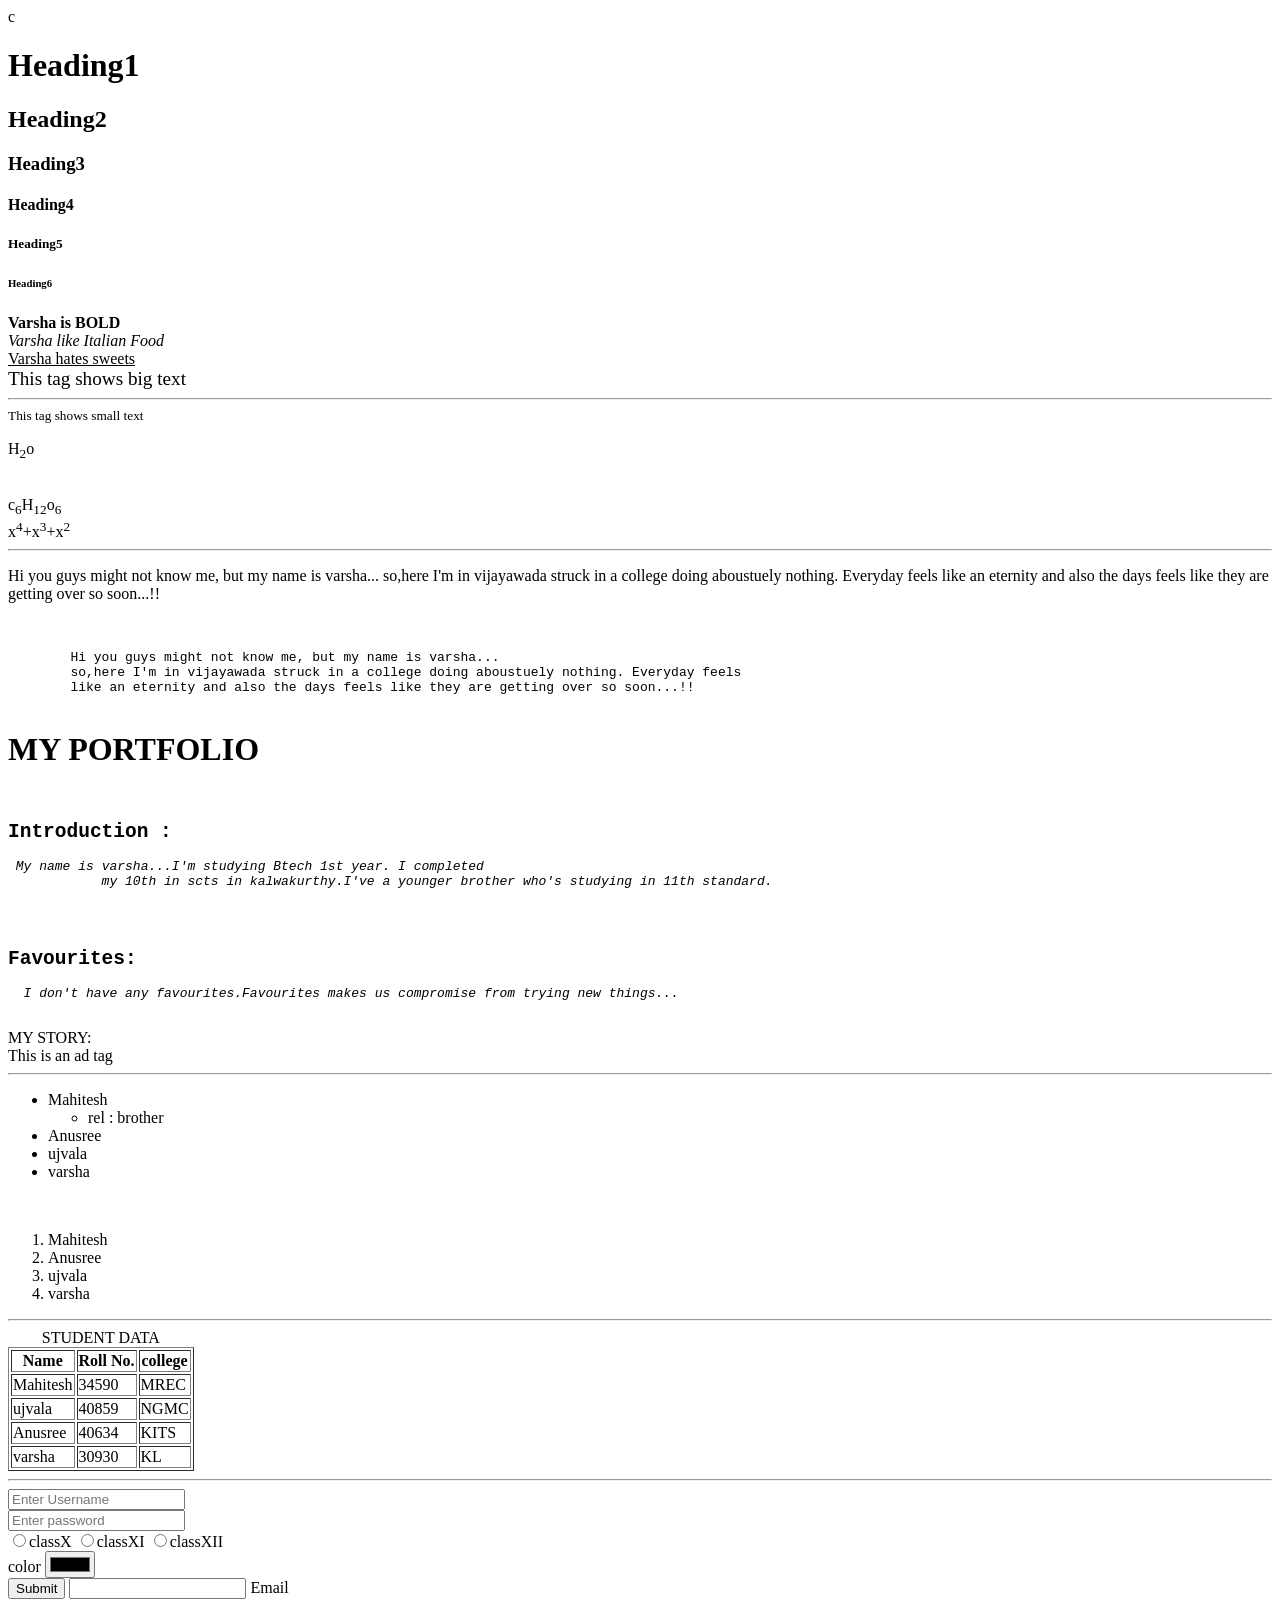
<file: index.html>
c<!DOCTYPE html>
<html lang="en">
<head>
    <meta charset="UTF-8">
    <meta name="viewport" content="width=device-width, initial-scale=1.0">
    <title>Document</title>
</head>
<body>
   <!-- <p> Hi...My name is varsha...!!</p>  -->
    <h1>Heading1</h1>
    <h2>Heading2</h2>
    <h3>Heading3</h3>
    <h4>Heading4</h4>
    <h5>Heading5</h5>
    <h6>Heading6</h6>
    <b>Varsha is BOLD</b>
    <br>
    <i>Varsha like Italian Food</i>
    <br>
    <u>Varsha hates sweets</u>
    <br>
    <big>This tag shows big text</big>
    <hr>
    <small>This tag shows small text</small>
    <br>
    <p>H<sub>2</sub>o</p>
    <br>
    c<sub>6</sub>H<sub>12</sub>o<sub>6</sub>
    <br>
    x<sup>4</sup>+x<sup>3</sup>+x<sup>2</sup>
    <hr>
    <p>
        Hi you guys might not know me, but my name is varsha...                               
        so,here I'm in vijayawada struck in a college doing aboustuely nothing. Everyday feels 
        like an eternity and also the days feels like they are getting over so soon...!!
    </p>
    <br>
    <pre>
        Hi you guys might not know me, but my name is varsha...                               
        so,here I'm in vijayawada struck in a college doing aboustuely nothing. Everyday feels 
        like an eternity and also the days feels like they are getting over so soon...!!
    </pre>
    <header><h1>MY PORTFOLIO</h1></header>
    <main>
        <section><pre>
           <h2>Introduction :</h2> <i>My name is varsha...I'm studying Btech 1st year. I completed 
            my 10th in scts in kalwakurthy.I've a younger brother who's studying in 11th standard.
           </i></pre>
        </section>
        <section><pre>
            <h2>Favourites:</h2> <i> I don't have any favourites.Favourites makes us compromise from trying new things...</i>
        </pre></section>
        <article>MY STORY:</article>
        <aside>This is an ad tag</aside>
        <hr>
        <ul>
            <li>Mahitesh</li>
            <ul>
            <li> rel : brother</li>
            </ul>
            <li>Anusree</li>
            <li>ujvala</li>
            <li> varsha</li>
        </ul>
        <br>
        <ol>
            <li>Mahitesh</li>
            <li>Anusree</li>
            <li>ujvala</li>
            <li>varsha</li>
        </ol>
        <hr>
        <table border="1">
            <thead>
            <caption>STUDENT DATA</caption>
            <tr>
                <th>Name</th>
                <th>Roll No.</th>
                <th>college</th>
            </tr>
            </thead>
            <tbody>
            <tr>
                <td>Mahitesh</td>
                <td>34590</td>
                <td>MREC</td>
            </tr>
            <tr>
                <td>ujvala</td>
                <td>40859</td>
                <td>NGMC</td>
            </tr>
            <tr>
                <td>Anusree</td>
                <td>40634</td>
                <td>KITS</td>
            </tr>
            <tr>
                <td>varsha</td>
                <td>30930</td>
                <td>KL</td>
            </tr>
            </tbody>
        </table>
<hr>
    </main>
    <form action = "/action.php">
        <input type="text" placeholder = "Enter Username">
        <br>
        <input type="password" placeholder = "Enter password">
        <br>
        <label for="id1">
        <input type="radio" value="class X" name="class" id="id1">classX
        </label>
        <label for="id2">
       <input type = "radio" value="classXI" name="class" id="id2">classXI
       </label>
       <label for="id3">
       <input type="radio" value="classXII" name="class" id="id3">classXII
       </label>
       <br>
       <label for = "color">color</label>
       <input type="color" name = "color" id= "">
       <br>
       <input type="submit" name="submit">
       <input type="clear" name="clear">
       <label for="email">Email</label>
       

    </form>

</body>
</html>
</file>
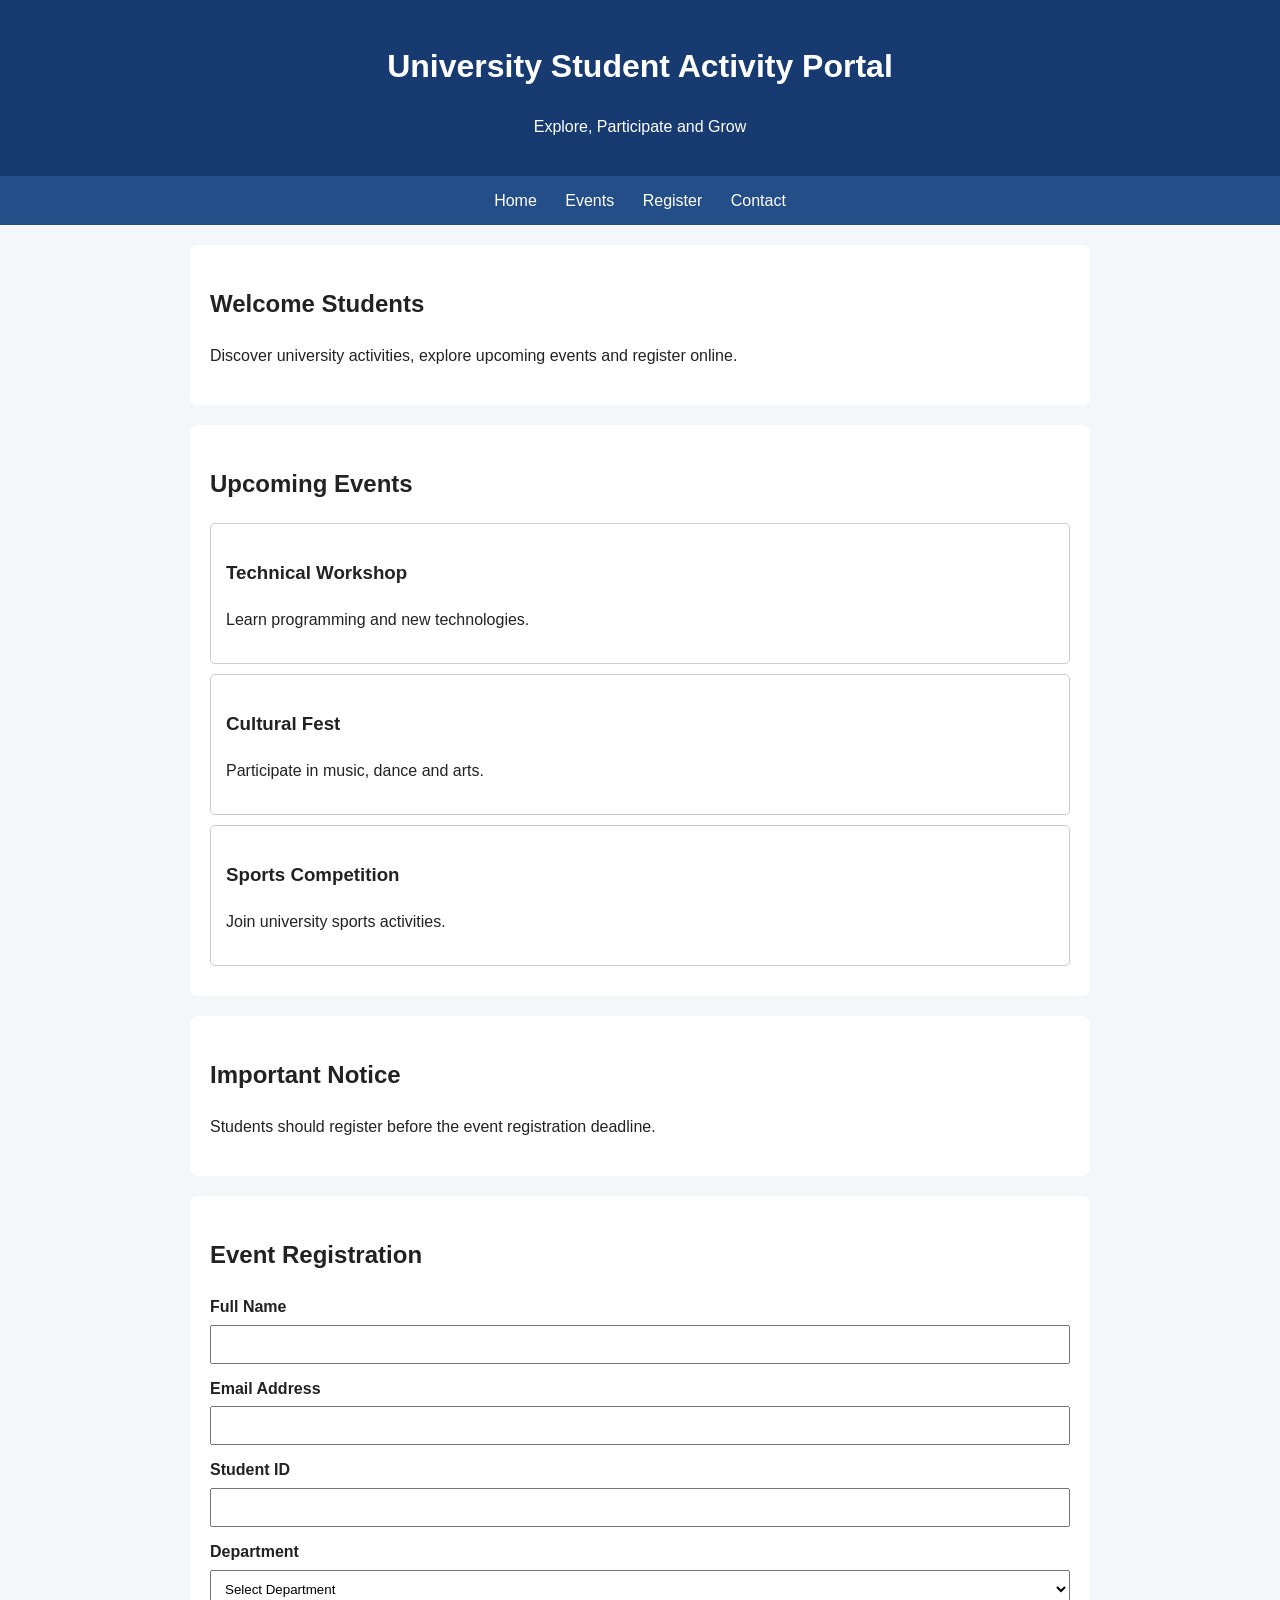
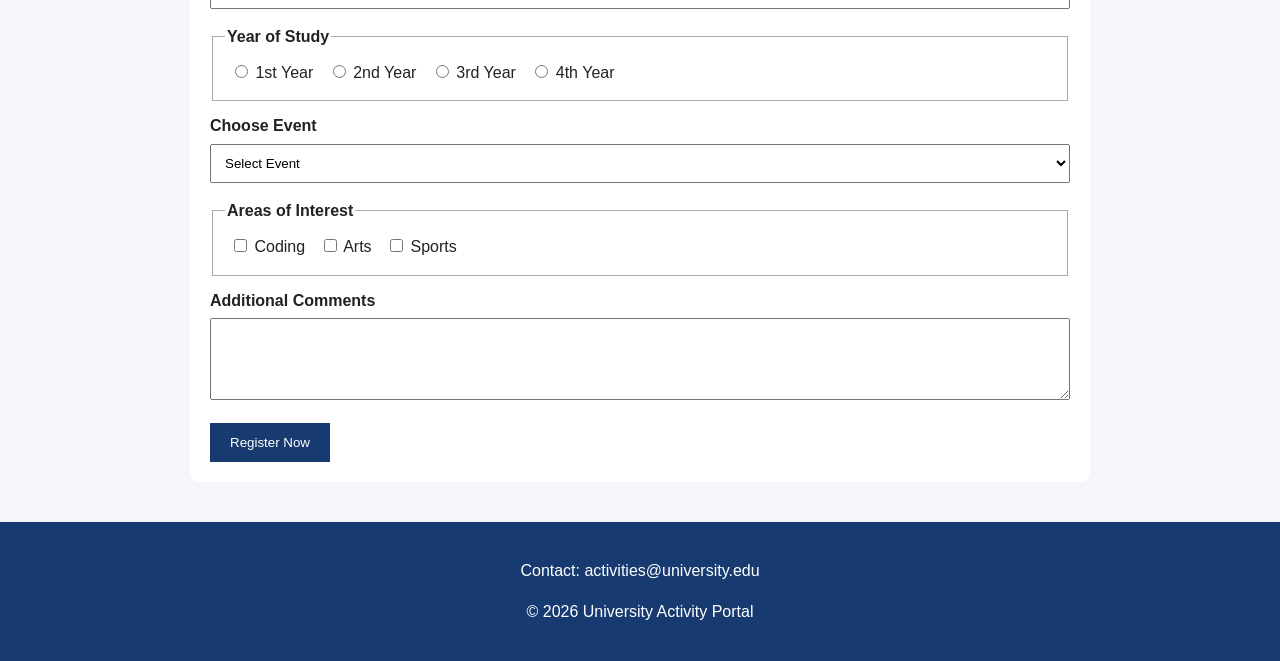
<file: LABEX-01.html>
<!DOCTYPE html>
<html lang="en">
<head>
    <meta charset="UTF-8">
    <meta name="viewport"
          content="width=device-width, initial-scale=1.0">
    <meta name="description"
          content="Explore and register for university events.">
    <title>Student Activity Management Portal</title>

    <style>
        body {
            font-family: Arial, sans-serif;
            margin: 0;
            background: #f4f6f9;
            color: #222;
            line-height: 1.6;
        }

        header, footer {
            background: #173b70;
            color: white;
            padding: 20px;
            text-align: center;
        }

        nav {
            background: #244e87;
            padding: 12px;
            text-align: center;
        }

        nav a {
            color: white;
            margin: 12px;
            text-decoration: none;
        }

        main {
            max-width: 900px;
            margin: auto;
            padding: 20px;
        }

        section, aside {
            background: white;
            padding: 20px;
            margin-bottom: 20px;
            border-radius: 8px;
        }

        article {
            border: 1px solid #ccc;
            padding: 15px;
            margin: 10px 0;
            border-radius: 5px;
        }

        label {
            display: block;
            margin-top: 12px;
            font-weight: bold;
        }

        input:not([type="radio"]):not([type="checkbox"]),
        select, textarea {
            width: 100%;
            padding: 10px;
            box-sizing: border-box;
            margin-top: 5px;
        }

        fieldset {
            margin-top: 15px;
            border: 1px solid #aaa;
        }

        legend {
            font-weight: bold;
        }

        .choice label {
            display: inline-block;
            font-weight: normal;
            margin: 5px;
        }

        button {
            background: #173b70;
            color: white;
            border: none;
            padding: 12px 20px;
            margin-top: 15px;
            cursor: pointer;
        }

        button:hover {
            background: #285a9e;
        }

        :focus-visible {
            outline: 3px solid #e07800;
            outline-offset: 3px;
        }
    </style>
</head>

<body>
    <header>
        <h1>University Student Activity Portal</h1>
        <p>Explore, Participate and Grow</p>
    </header>

    <nav aria-label="Main navigation">
        <a href="#home">Home</a>
        <a href="#events">Events</a>
        <a href="#register">Register</a>
        <a href="#contact">Contact</a>
    </nav>

    <main id="home">
        <section aria-labelledby="welcome-heading">
            <h2 id="welcome-heading">Welcome Students</h2>
            <p>
                Discover university activities, explore
                upcoming events and register online.
            </p>
        </section>

        <section id="events" aria-labelledby="events-heading">
            <h2 id="events-heading">Upcoming Events</h2>

            <article>
                <h3>Technical Workshop</h3>
                <p>Learn programming and new technologies.</p>
            </article>

            <article>
                <h3>Cultural Fest</h3>
                <p>Participate in music, dance and arts.</p>
            </article>

            <article>
                <h3>Sports Competition</h3>
                <p>Join university sports activities.</p>
            </article>
        </section>

        <aside aria-labelledby="notice-heading">
            <h2 id="notice-heading">Important Notice</h2>
            <p>
                Students should register before the
                event registration deadline.
            </p>
        </aside>

        <section id="register"
                 aria-labelledby="register-heading">
            <h2 id="register-heading">Event Registration</h2>

            <form action="#" method="post">
                <label for="name">Full Name</label>
                <input type="text" id="name"
                       name="name" autocomplete="name" required>

                <label for="email">Email Address</label>
                <input type="email" id="email"
                       name="email" autocomplete="email" required>

                <label for="studentid">Student ID</label>
                <input type="text" id="studentid"
                       name="studentid" required>

                <label for="department">Department</label>
                <select id="department"
                        name="department" required>
                    <option value="">Select Department</option>
                    <option value="cse">CSE</option>
                    <option value="ece">ECE</option>
                    <option value="eee">EEE</option>
                    <option value="mech">Mechanical</option>
                </select>

                <fieldset>
                    <legend>Year of Study</legend>
                    <div class="choice">
                        <label><input type="radio" name="year"
                               value="1" required> 1st Year</label>
                        <label><input type="radio" name="year"
                               value="2"> 2nd Year</label>
                        <label><input type="radio" name="year"
                               value="3"> 3rd Year</label>
                        <label><input type="radio" name="year"
                               value="4"> 4th Year</label>
                    </div>
                </fieldset>

                <label for="event">Choose Event</label>
                <select id="event" name="event" required>
                    <option value="">Select Event</option>
                    <option value="workshop">Technical Workshop</option>
                    <option value="cultural">Cultural Fest</option>
                    <option value="sports">Sports Competition</option>
                </select>

                <fieldset>
                    <legend>Areas of Interest</legend>
                    <div class="choice">
                        <label><input type="checkbox"
                               name="interest" value="coding">
                               Coding</label>
                        <label><input type="checkbox"
                               name="interest" value="arts">
                               Arts</label>
                        <label><input type="checkbox"
                               name="interest" value="sports">
                               Sports</label>
                    </div>
                </fieldset>

                <label for="comments">Additional Comments</label>
                <textarea id="comments" name="comments"
                          rows="4"></textarea>

                <button type="submit">Register Now</button>
            </form>
        </section>
    </main>

    <footer id="contact">
        <p>Contact: activities@university.edu</p>
        <p>&copy; 2026 University Activity Portal</p>
    </footer>
</body>
</html>
</file>
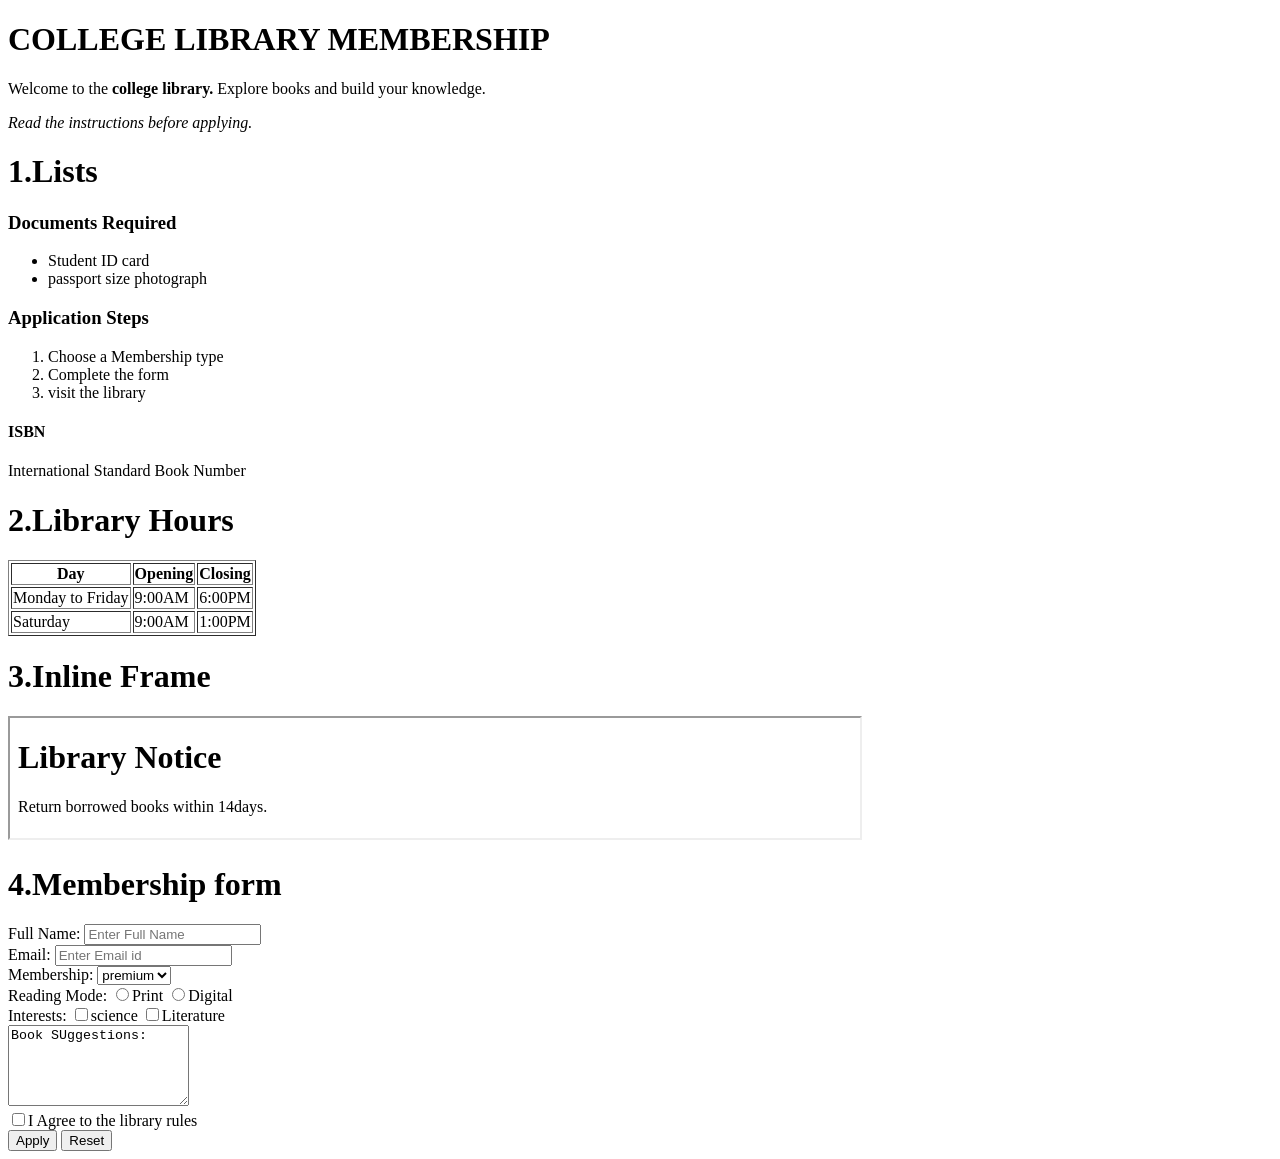
<file: LibraryMembership.html>
<!DOCTYPE html>
<html lang="en">
<head>
    <h1>COLLEGE LIBRARY MEMBERSHIP</h1>
    <meta charset="UTF-8">
    <meta name="viewport" content="width=device-width, initial-scale=1.0">
    <title>document</title>
</head>
<body>
<p>Welcome to the <b>college library.</b> Explore books and build your knowledge.</p>
<i>Read the instructions before applying.</i>

    <h1>1.Lists</h1>
    <h3>Documents Required</h3>
    <ul>
        <li>Student ID card</li>
        <li>passport size photograph</li>
    </ul>
    <h3>Application Steps</h3>
    <ol>
        <li>Choose a Membership type</li>
        <li>Complete the form</li>
        <li>visit the library</li>
    </ol>
    <h4>ISBN</h4>
    <p>International Standard Book Number</p>
    <h1>2.Library Hours</h1>
    <table border="1">
        <tr>
            <th>Day</th>
            <th>Opening</th>
            <th>Closing</th>
        </tr>
        <tr>
            <td>Monday to Friday</td>
            <td>9:00AM</td>
            <td>6:00PM</td>
        </tr>
        <tr>
            <td>Saturday</td>
            <td>9:00AM</td>
            <td>1:00PM</td>
        </tr>
    </table>

    <h1>3.Inline Frame</h1>
    <iframe srcdoc="<h1>Library Notice</h1> <p>Return borrowed books within 14days.</p>" width="850" height="120"></iframe>

    <h1>4.Membership form</h1>
    <form>
        <label for="name">Full Name:</label>
        <input type="text" placeholder="Enter Full Name">

        <br>

        <label for="Email:">Email:</label>
        <input type="text" placeholder="Enter Email id">

        <br>

        <label for="Membership">Membership:</label>
        <select name="select a type">
        <option value="premium">premium</option>
        <option value="gold">gold</option>
        <option value="Normal">Normal</option>
        </select>

        <br>
        <label for="Reading Mode">Reading Mode:
        <input type="radio" value="print" name="print">Print
        <input type="radio" value="Digital" name="Digital">Digital</label>
        <br>
        <label for="Interest">Interests:
            <input type="checkbox" value="Science" name="science">science
            <input type="checkbox" value="Literature" name="Literature">Literature
        </label>
        <br>

        <textarea name="Book Suggestions" id=""  rows="5">Book SUggestions:</textarea>
        <br>
        <label for="agree"><input type="checkbox" name="Agree">I Agree to the library rules </label>
        <br>
        <button type="Apply">Apply</button>
        
        <button type="Reset">Reset</button>
        <br>
    </form>
</body>
</html>
</file>
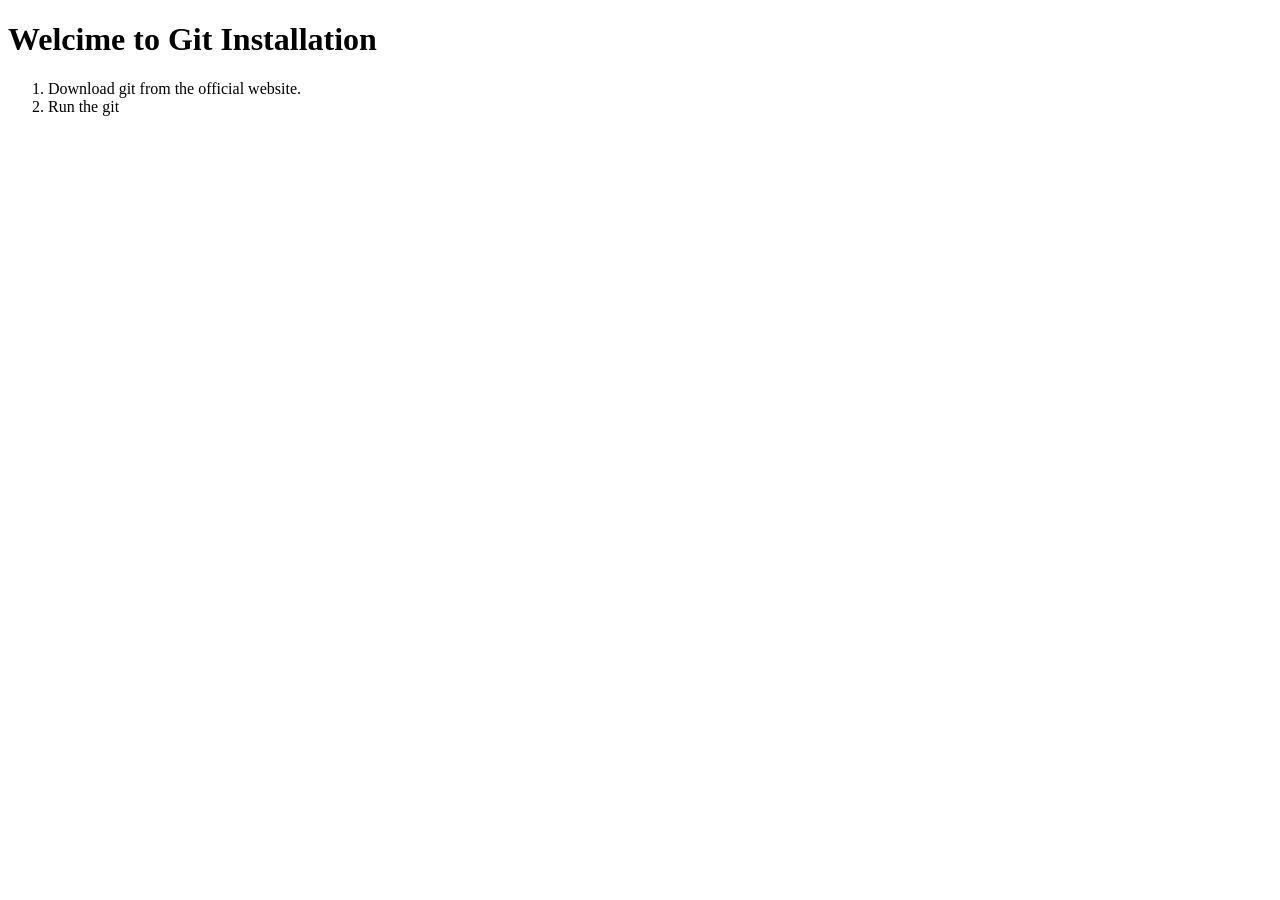
<file: second.html>
<!DOCTYPE html>
<html lang="en">
<head>
    <meta charset="UTF-8">
    <meta name="viewport" content="width=device-width, initial-scale=1.0">
    <title>Document</title>
</head>
<body>
    <h1> Welcime to Git Installation</h1>
    <ol>
        <li>Download git from the official website.</li>
        <li>Run the git</li>
    </ol>
    
</body>
</html>
</file>
